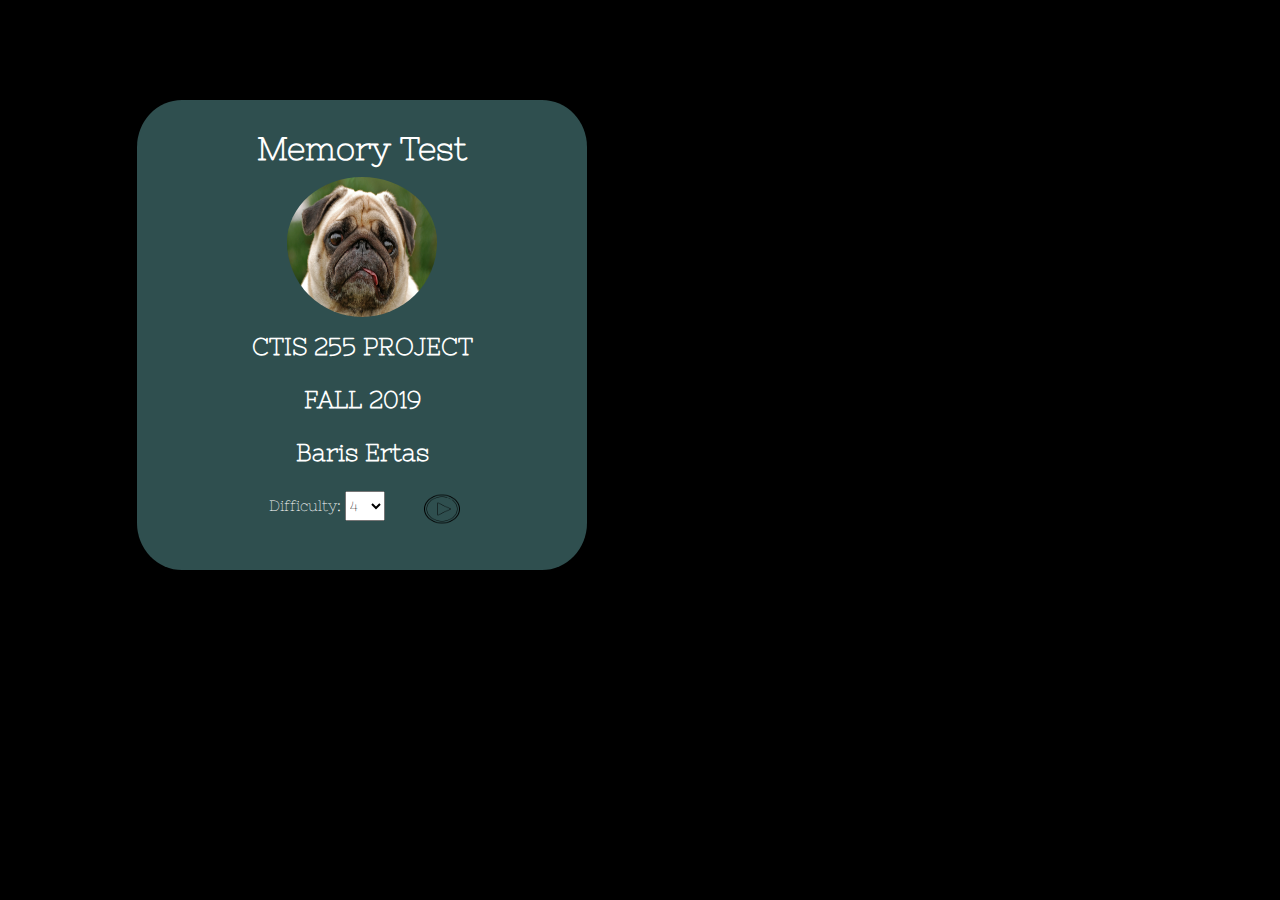
<file: HAckathon/dog game/Visual-Memory-TestGame-master/welcome.html>
<!DOCTYPE html>
<html lang="en">
<head>
    <meta charset="UTF-8">
    <meta name="viewport" content="width=device-width, initial-scale=1.0">
    <meta http-equiv="X-UA-Compatible" content="ie=edge">
    <title>Baris Ertas - Visual Memory Tester Game</title>
    <link href="https://fonts.googleapis.com/css?family=Nixie+One&display=swap" rel="stylesheet">
    <script src="jquery-3.4.1.min.js"></script>
    <link href="mystyle.css" rel="stylesheet" type="text/css"/>
    <script src="game.js" type="text/javascript"></script> 

    <script>
 
    </script>

</head>
<body>
   <div id="container" class="mainBox">
       <div>
           <h1>Memory Test</h1>
           <img src="img/dog.jpg" width="100" height="100" id="pp">
           <h2>CTIS 255 PROJECT</h2>
           <h2>FALL 2019</h2>
           <h2>Baris Ertas</h2>
       </div>
       <div id="optPlay">
           <div id="left">
            <label for="difficulty">Difficulty:</label>
            <select name="options" id="difficulty">
                <option value="4">4</option>
                <option value="6">6</option>
                <option value="8">8</option>
                <option value="10">10</option>
            </select>
           </div>
       
           
                <img src="img/o.png" id="start" width="50" height="50">
         
       </div>
   </div>


   <div id="gameCanvas" class="mainBox"></div>
   <div id="result"></div>
   

</body>
</html>
</file>
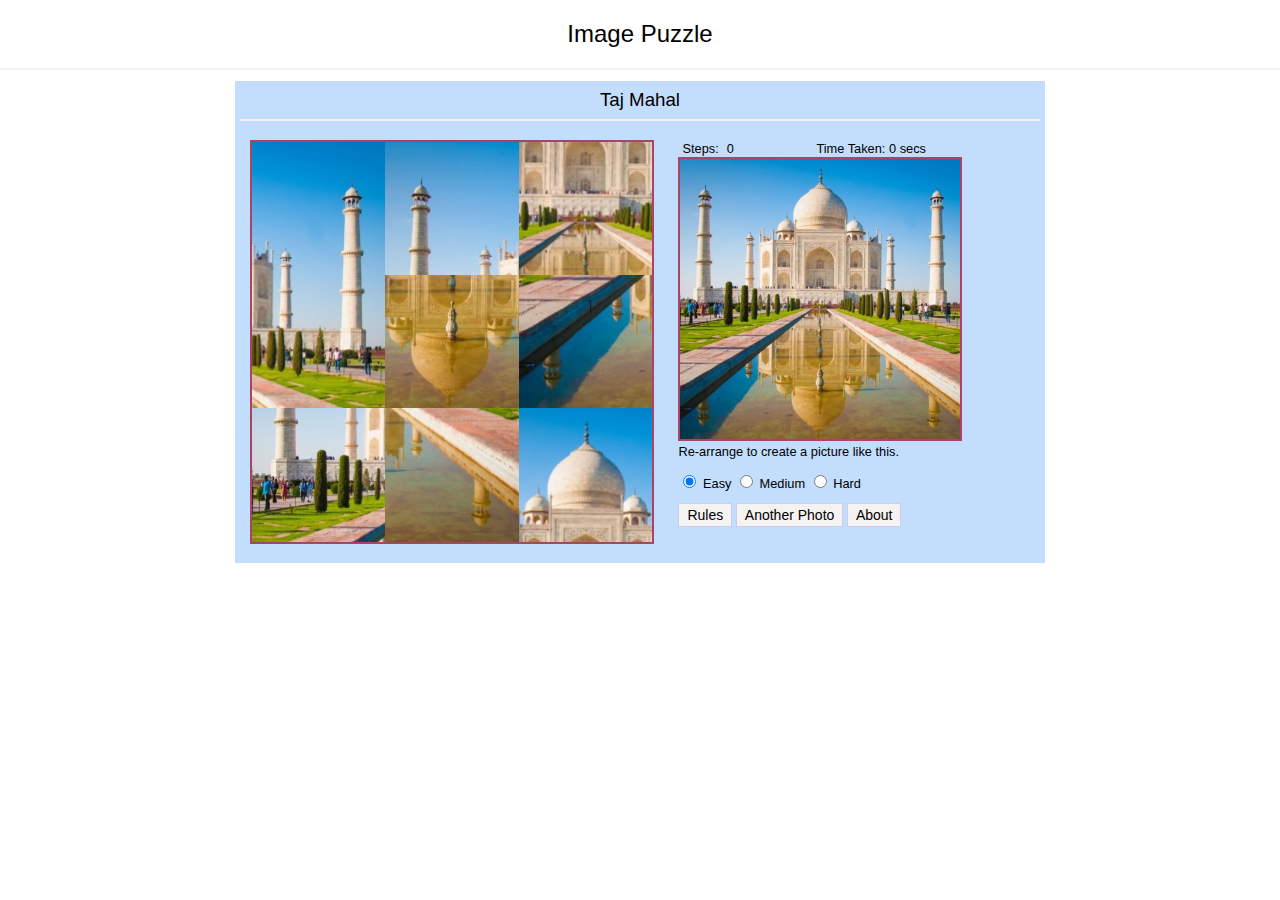
<file: HAckathon/image-puzzle-master/image-puzzle-master/puzzle.html>
﻿<!DOCTYPE html>
<html xmlns="http://www.w3.org/1999/xhtml">
<head>
    <title>Image Puzzle</title>
    <link href="css/style.css" rel="stylesheet" />
    <link href="css/image-puzzle.css" rel="stylesheet" />
    <script src="js/jquery-2.1.1.min.js"></script>
    <script src="js/jquery-ui.js"></script>
    <script src="js/image-puzzle.js"></script>
</head>
<body>
    <div id="collage">
        <h2>Image Puzzle</h2>
        <hr />
        <div id="playPanel" style="padding:5px;display:none;">
            <h3 id="imgTitle"></h3> <hr />
            <div style="display:inline-block; margin:auto; width:95%; vertical-align:top;">
                <ul id="sortable" class="sortable"></ul>
                <div id="actualImageBox">
                    <div id="stepBox">
                        <div>Steps:</div><div class="stepCount">0</div>
                    </div>
                    <div id="timeBox">
                        Time Taken: <span id="timerPanel"></span> secs
                    </div>
                    <img id="actualImage" />
                    <div>Re-arrange to create a picture like this.</div>
                    <p id="levelPanel">
                        <input type="radio" name="level" id="easy" checked="checked" value="3" /> <label for="easy">Easy</label>
                        <input type="radio" name="level" id="medium" value="4" /> <label for="medium">Medium</label>
                        <input type="radio" name="level" id="hard" value="5" /> <label for="hard">Hard</label>
                    </p>
                    <div>
                        <button id="btnRule" type="button" class="btn" onclick="rules();">Rules</button>
                        <button id="newPhoto" type="button" class="btn">Another Photo</button>
                        <button id="btnReplay" type="button" class="btn" onclick="about();">About</button>
                    </div>
                </div>
            </div>
        </div>
        <div id="gameOver" style="display:none;">
            <div style="background-color: #fc9e9e; padding: 5px 10px 20px 10px; text-align: center; ">
                <h2 style="text-align:center">Game Over!!</h2>
                Congratulations!! <br /> You have completed this picture.
                <br />
                Steps: <span class="stepCount">0</span> steps.
                <br />
                Time Taken: <span class="timeCount">0</span> seconds<br />
                <div>
                    <button type="button" onclick="window.location.reload(true);">Play Again</button>
                </div>
            </div>
        </div>

        <script>
            var images = [
                { src: 'images/london-bridge.jpg', title: 'London Bridge' },
                { src: 'images/lotus-temple.jpg', title: 'Lotus Temple' },
                { src: 'images/qutub-minar.jpg', title: 'Qutub Minar' },
                { src: 'images/statue-of-liberty.jpg', title: 'Statue Of Liberty' },
                { src: 'images/taj-mahal.jpg', title: 'Taj Mahal' }
            ];

            $(function () {
                var gridSize = $('#levelPanel :radio:checked').val();
                imagePuzzle.startGame(images, gridSize);
                $('#newPhoto').click(function () {
                    var gridSize = $('#levelPanel :radio:checked').val();  // Take the updated gridSize from UI.
                    imagePuzzle.startGame(images, gridSize);
                });

                $('#levelPanel :radio').change(function (e) {
                    var gridSize = $(this).val();
                    imagePuzzle.startGame(images, gridSize);
                });
            });
            function rules() {
                alert('Re arrange the image parts in a way that it correctly forms the picture. \nThe no. of steps taken will be counted.');
            }
            function about() {
                alert('Developed by Anurag Gandhi. \nHe can be contacted at: soft.gandhi@gmail.com');
            }
        </script>
    </div>
</body>
</html>
</file>
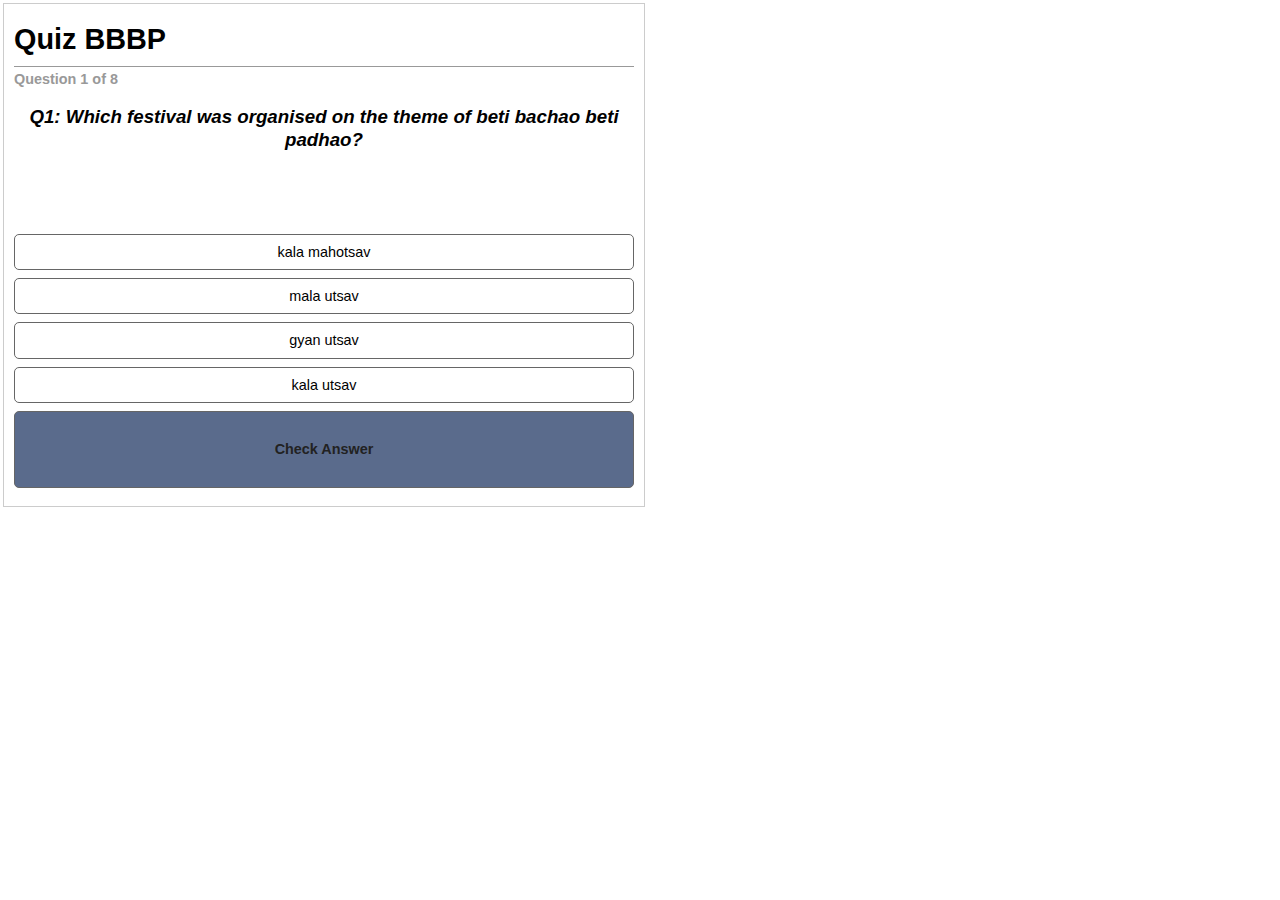
<file: HAckathon/JavaScript-Quiz-master/JavaScript-Quiz-master/quiz.html>
<!DOCTYPE html>
<html>
<head>
    <meta charset="utf-8">
    <title>Quiz</title>
    <!-- jquery for maximum compatibility -->
    <script src="https://ajax.googleapis.com/ajax/libs/jquery/3.5.1/jquery.min.js"></script>
    <script>

    /** Simple JavaScript Quiz
     * version 0.1.0
     * http://journalism.berkeley.edu
     * created by: Jeremy Rue @jrue
     *
     * Copyright (c) 2013 The Regents of the University of California
     * Released under the GPL Version 2 license
     * http://www.opensource.org/licenses/gpl-2.0.php
     * This program is distributed in the hope that it will be useful, but
     * WITHOUT ANY WARRANTY; without even the implied warranty of
     * MERCHANTABILITY or FITNESS FOR A PARTICULAR PURPOSE.
     */
    
    
    var quiztitle = "Quiz BBBP";

    /**
    * Set the information about your questions here. The correct answer string needs to match
    * the correct choice exactly, as it does string matching. (case sensitive)
    *
    */
    var quiz = [
        {
            "question"      :   "Q1: Which festival was organised on the theme of beti bachao beti padhao?",
            
            "choices"       :   [
                                    "kala mahotsav",
                                    "mala utsav",
                                    "gyan utsav",
                                    "kala utsav"
                                ],
            "correct"       :   "kala utsav",
            
        },
        {
            "question"      :   "Q2: There is a festival called kala utsav which year was it held?",
            
            "choices"       :   [
                                    "2008",
                                    "2012",
                                    "2015",
                                    "2013"
                                ],
            "correct"       :   "2015",
            
        },
        {
            "question"      :   "Q3: Which month was the festival held?",
            
            "choices"       :   [
                                    "march",
                                    "july",
                                    "december",
                                    "may"
                                ],
            "correct"       :   "december",
           
        },
        {
            "question"      :   "Q4: Which day was the festival?",
            
            "choices"       :   [
                                    "2",
                                    "4",
                                    "8",
                                    "10"
                                ],
            "correct"       :   "8",
           
        },
        {
            "question"      :   "Q5: Which is a model ministry for beti bachao beti padhao scheme",
            
            "choices"       :   [
                                    "ministry of home affairs",
                                    "ministry of women and child development",
                                    "ministry of health snd family welfare",
                                    "niti aayog"
                                ],
            "correct"       :   "ministry of women and child development",
           
        },
        {
            "question"      :   "Q6: BBBP scheme has no provision for which component?",
            
            "choices"       :   [
                                    "collective cash transfer",
                                    "individual cash transfer",
                                    "both of the above",
                                    
                                ],
            "correct"       :   "individual cash transfer",
           
        },
        {
            "question"      :   "Q7: Which place is it held?",
            
            "choices"       :   [
                                    "bal mughar",
                                    "bal sagar",
                                    "bal bhavan",
                                    
                                ],
            "correct"       :   "bal bhavan",
           
        },
        {
            "question"      :   "Q8: 'beti bachao beti padhao' has been launged in which state?",
            
            "choices"       :   [
                                    "haryana",
                                    "delhi",
                                    "punjab",
                                    "raasthan"
                                ],
            "correct"       :   "haryana",
           
        },
        

    ];


    /******* No need to edit below this line *********/
    var currentquestion = 0, score = 0, submt=true, picked;

    jQuery(document).ready(function($){

        /**
         * HTML Encoding function for alt tags and attributes to prevent messy
         * data appearing inside tag attributes.
         */
        function htmlEncode(value){
          return $(document.createElement('div')).text(value).html();
        }

        /**
         * This will add the individual choices for each question to the ul#choice-block
         *
         * @param {choices} array The choices from each question
         */
        function addChoices(choices){
            if(typeof choices !== "undefined" && $.type(choices) == "array"){
                $('#choice-block').empty();
                for(var i=0;i<choices.length; i++){
                    $(document.createElement('li')).addClass('choice choice-box').attr('data-index', i).text(choices[i]).appendTo('#choice-block');                    
                }
            }
        }
        
        /**
         * Resets all of the fields to prepare for next question
         */
        function nextQuestion(){
            submt = true;
            $('#explanation').empty();
            $('#question').text(quiz[currentquestion]['question']);
            $('#pager').text('Question ' + Number(currentquestion + 1) + ' of ' + quiz.length);
            if(quiz[currentquestion].hasOwnProperty('image') && quiz[currentquestion]['image'] != ""){
                if($('#question-image').length == 0){
                    $(document.createElement('img')).addClass('question-image').attr('id', 'question-image').attr('src', quiz[currentquestion]['image']).attr('alt', htmlEncode(quiz[currentquestion]['question'])).insertAfter('#question');
                } else {
                    $('#question-image').attr('src', quiz[currentquestion]['image']).attr('alt', htmlEncode(quiz[currentquestion]['question']));
                }
            } else {
                $('#question-image').remove();
            }
            addChoices(quiz[currentquestion]['choices']);
            setupButtons();
        }

        /**
         * After a selection is submitted, checks if its the right answer
         *
         * @param {choice} number The li zero-based index of the choice picked
         */
        function processQuestion(choice){
            if(quiz[currentquestion]['choices'][choice] == quiz[currentquestion]['correct']){
                $('.choice').eq(choice).css({'background-color':'#50D943'});
                $('#explanation').html('<strong>Correct!</strong> ' + htmlEncode(quiz[currentquestion]['explanation']));
                score++;
            } else {
                $('.choice').eq(choice).css({'background-color':'#D92623'});
                $('#explanation').html('<strong>Incorrect.</strong> ' + htmlEncode(quiz[currentquestion]['explanation']));
            }
            currentquestion++;
            $('#submitbutton').html('NEXT QUESTION &raquo;').on('click', function(){
                if(currentquestion == quiz.length){
                    endQuiz();
                } else {
                    $(this).text('Check Answer').css({'color':'#222'}).off('click');
                    nextQuestion();
                }
            })
        }

        /**
         * Sets up the event listeners for each button.
         */
        function setupButtons(){
            $('.choice').on('mouseover', function(){
                $(this).css({'background-color':'#e1e1e1'});
            });
            $('.choice').on('mouseout', function(){
                $(this).css({'background-color':'#fff'});
            })
            $('.choice').on('click', function(){
                picked = $(this).attr('data-index');
                $('.choice').removeAttr('style').off('mouseout mouseover');
                $(this).css({'border-color':'#222','font-weight':700,'background-color':'#c1c1c1'});
                if(submt){
                    submt=false;
                    $('#submitbutton').css({'color':'#000'}).on('click', function(){
                        $('.choice').off('click');
                        $(this).off('click');
                        processQuestion(picked);
                    });
                }
            })
        }
        
        /**
         * Quiz ends, display a message.
         */
        function endQuiz(){
            $('#explanation').empty();
            $('#question').empty();
            $('#choice-block').empty();
            $('#submitbutton').remove();
            $('#question').text("You got " + score + " out of " + quiz.length + " correct.");
            $(document.createElement('h2')).css({'text-align':'center', 'font-size':'4em'}).text(Math.round(score/quiz.length * 100) + '%').insertAfter('#question');
        }

        /**
         * Runs the first time and creates all of the elements for the quiz
         */
        function init(){
            //add title
            if(typeof quiztitle !== "undefined" && $.type(quiztitle) === "string"){
                $(document.createElement('h1')).text(quiztitle).appendTo('#frame');
            } else {
                $(document.createElement('h1')).text("Quiz").appendTo('#frame');
            }

            //add pager and questions
            if(typeof quiz !== "undefined" && $.type(quiz) === "array"){
                //add pager
                $(document.createElement('p')).addClass('pager').attr('id','pager').text('Question 1 of ' + quiz.length).appendTo('#frame');
                //add first question
                $(document.createElement('h2')).addClass('question').attr('id', 'question').text(quiz[0]['question']).appendTo('#frame');
                //add image if present
                if(quiz[0].hasOwnProperty('image') && quiz[0]['image'] != ""){
                    $(document.createElement('img')).addClass('question-image').attr('id', 'question-image').attr('src', quiz[0]['image']).attr('alt', htmlEncode(quiz[0]['question'])).appendTo('#frame');
                }
                $(document.createElement('p')).addClass('explanation').attr('id','explanation').html('&nbsp;').appendTo('#frame');
            
                //questions holder
                $(document.createElement('ul')).attr('id', 'choice-block').appendTo('#frame');
            
                //add choices
                addChoices(quiz[0]['choices']);
            
                //add submit button
                $(document.createElement('div')).addClass('choice-box').attr('id', 'submitbutton').text('Check Answer').css({'font-weight':700,'color':'#222','padding':'30px 0'}).appendTo('#frame');
            
                setupButtons();
            }
        }
        
        init();
    });
    </script>
    <style type="text/css" media="all">
        /*css reset */
        html,body,div,span,h1,h2,h3,h4,h5,h6,p,code,small,strike,strong,sub,sup,b,u,i{border:0;font-size:100%;font:inherit;vertical-align:baseline;margin:0;padding:0;} 
        article,aside,details,figcaption,figure,footer,header,hgroup,menu,nav,section{display:block;} 
        body{line-height:1; font:normal 0.9em/1em "Helvetica Neue", Helvetica, Arial, sans-serif;} 
        ol,ul{list-style:none;}
        strong{font-weight:700;}
        #frame{max-width:620px;width:auto;border:1px solid #ccc;background:#fff;padding:10px;margin:3px;}
        h1{font:normal bold 2em/1.8em "Helvetica Neue", Helvetica, Arial, sans-serif;text-align:left;border-bottom:1px solid #999;padding:0;width:auto}
        h2{font:italic bold 1.3em/1.2em "Helvetica Neue", Helvetica, Arial, sans-serif;padding:0;text-align:center;margin:20px 0;}
        p.pager{margin:5px 0 5px; font:bold 1em/1em "Helvetica Neue", Helvetica, Arial, sans-serif;color:#999;}
        img.question-image{display:block;max-width:250px;margin:10px auto;border:1px solid #ccc;width:100%;height:auto;}
        #choice-block{display:block;list-style:none;margin:0;padding:0;}
        #submitbutton{background:#5a6b8c;}
        #submitbutton:hover{background:#7b8da6;}
        #explanation{margin:0 auto;padding:20px;width:75%;}
        .choice-box{display:block;text-align:center;margin:8px auto;padding:10px 0;border:1px solid #666;cursor:pointer;-webkit-border-radius: 5px;-moz-border-radius: 5px;border-radius: 5px;}
    </style>
</head>
<body>
    <div id="frame" role="content"></div>
</body>
</html>
</file>
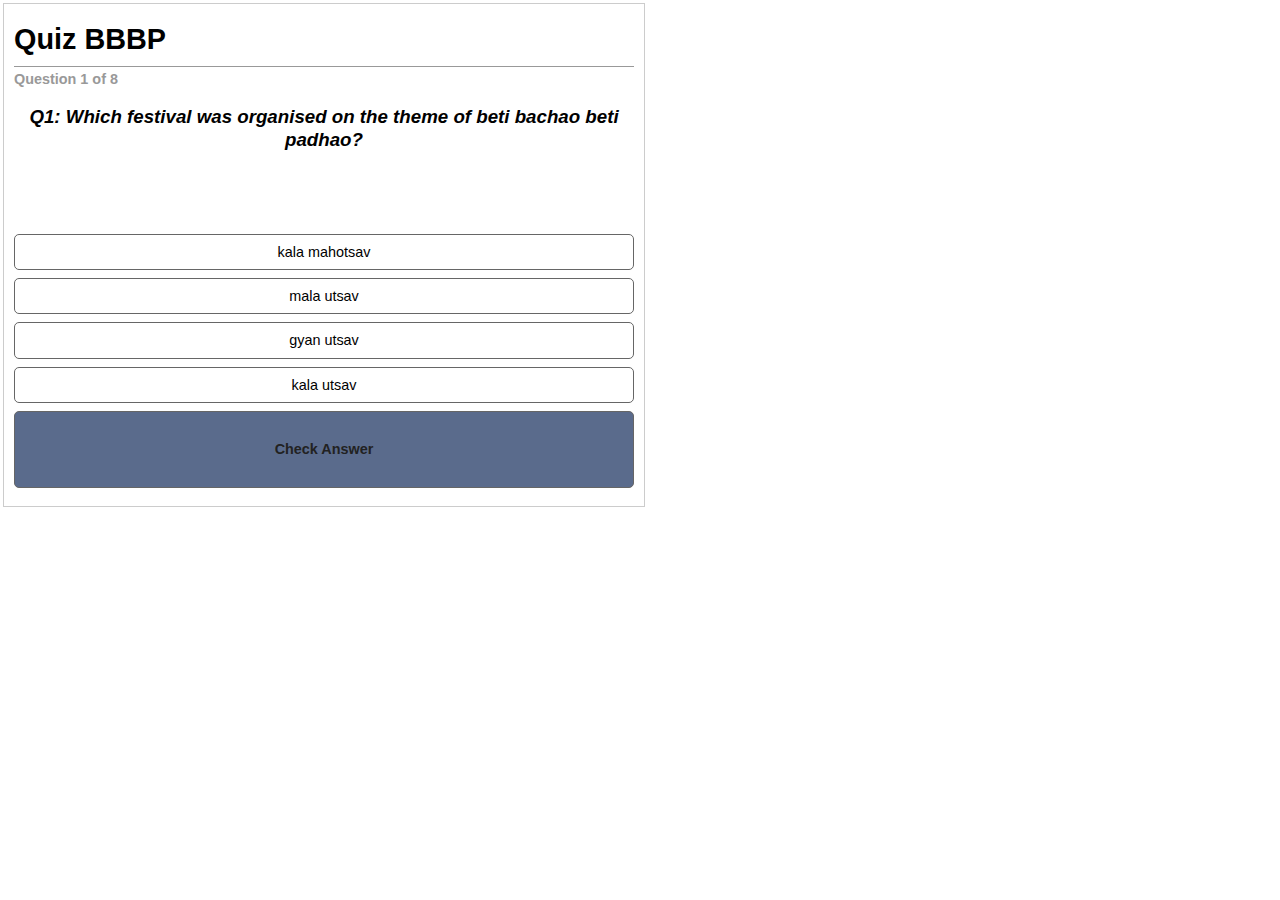
<file: HAckathon/JavaScript-Quiz-master/JavaScript-Quiz-master/quiz.min.html>
<!DOCTYPE html>
<html>
<head>
    <meta charset="utf-8">
    <title>Quiz</title>
    <!-- jquery for maximum compatibility -->
    <script src="http://ajax.googleapis.com/ajax/libs/jquery/1.9.1/jquery.min.js"></script>
    <script>
    /** Simple JavaScript Quiz
     * version 0.1.0
     * http://journalism.berkeley.edu
     * created by: Jeremy Rue @jrue
     *
     * Copyright (c) 2013 The Regents of the University of California
     * Released under the GPL Version 2 license
     * http://www.opensource.org/licenses/gpl-2.0.php
     * This program is distributed in the hope that it will be useful, but
     * WITHOUT ANY WARRANTY; without even the implied warranty of
     * MERCHANTABILITY or FITNESS FOR A PARTICULAR PURPOSE.
     */

    var quiztitle = "Quiz BBBP";

    /**
    * Set the information about your questions here. The correct answer string needs to match
    * the correct choice exactly, as it does string matching. (case sensitive)
    *
    */
    var quiz = [
        {
            "question"      :   "Q1: Which festival was organised on the theme of beti bachao beti padhao?",
            
            "choices"       :   [
                                    "kala mahotsav",
                                    "mala utsav",
                                    "gyan utsav",
                                    "kala utsav"
                                ],
            "correct"       :   "kala utsav",
            
        },
        {
            "question"      :   "Q2: There is a festival called kala utsav which year was it held?",
            
            "choices"       :   [
                                    "2008",
                                    "2012",
                                    "2015",
                                    "2013"
                                ],
            "correct"       :   "2015",
            
        },
        {
            "question"      :   "Q3: Which month was the festival held?",
            
            "choices"       :   [
                                    "march",
                                    "july",
                                    "december",
                                    "may"
                                ],
            "correct"       :   "december",
            
        },
        {
            "question"      :   "Q4: Which day was the festival?",
            
            "choices"       :   [
                                    "2",
                                    "4",
                                    "8",
                                    "10"
                                ],
            "correct"       :   "8",
           
        },
        {
            "question"      :   "Q5: Which is a model ministry for beti bachao beti padhao scheme",
            
            "choices"       :   [
                                    "ministry of home affairs",
                                    "ministry of women and child development",
                                    "ministry of health snd family welfare",
                                    "niti aayog"
                                ],
            "correct"       :   "ministry of women and child development",
           
        },
        {
            "question"      :   "Q6: BBBP scheme has no provision for which component?",
            
            "choices"       :   [
                                    "collective cash transfer",
                                    "individual cash transfer",
                                    "both of the above",
                                    
                                ],
            "correct"       :   "individual cash transfer",
           
        },
        {
            "question"      :   "Q7: Which place is it held?",
            
            "choices"       :   [
                                    "bal mughar",
                                    "bal sagar",
                                    "bal bhavan",
                                    
                                ],
            "correct"       :   "bal bhavan",
           
        },
        {
            "question"      :   "Q8: 'beti bachao beti padhao' has been launged in which state?",
            
            "choices"       :   [
                                    "haryana",
                                    "delhi",
                                    "punjab",
                                    "raasthan"
                                ],
            "correct"       :   "haryana",
           
        },

    ];


    /******* No need to edit below this line *********/
var currentquestion=0,score=0,submt=true,picked;jQuery(document).ready(function(e){function h(i){return e(document.createElement("div")).text(i).html()}function b(k){if(typeof k!=="undefined"&&e.type(k)=="array"){e("#choice-block").empty();for(var j=0;j<k.length;j++){e(document.createElement("li")).addClass("choice choice-box").attr("data-index",j).text(k[j]).appendTo("#choice-block")}}}function d(){submt=true;e("#explanation").empty();e("#question").text(quiz[currentquestion]["question"]);e("#pager").text("Question "+Number(currentquestion+1)+" of "+quiz.length);if(quiz[currentquestion].hasOwnProperty("image")&&quiz[currentquestion]["image"]!=""){if(e("#question-image").length==0){e(document.createElement("img")).addClass("question-image").attr("id","question-image").attr("src",quiz[currentquestion]["image"]).attr("alt",h(quiz[currentquestion]["question"])).insertAfter("#question")}else{e("#question-image").attr("src",quiz[currentquestion]["image"]).attr("alt",h(quiz[currentquestion]["question"]))}}else{e("#question-image").remove()}b(quiz[currentquestion]["choices"]);c()}function f(i){if(quiz[currentquestion]["choices"][i]==quiz[currentquestion]["correct"]){e(".choice").eq(i).css({"background-color":"#50D943"});e("#explanation").html("<strong>Correct!</strong> "+h(quiz[currentquestion]["explanation"]));score++}else{e(".choice").eq(i).css({"background-color":"#D92623"});e("#explanation").html("<strong>Incorrect.</strong> "+h(quiz[currentquestion]["explanation"]))}currentquestion++;e("#submitbutton").html("NEXT QUESTION &raquo;").on("click",function(){if(currentquestion==quiz.length){a()}else{e(this).text("Check Answer").css({color:"#222"}).off("click");d()}})}function c(){e(".choice").on("mouseover",function(){e(this).css({"background-color":"#e1e1e1"})});e(".choice").on("mouseout",function(){e(this).css({"background-color":"#fff"})});e(".choice").on("click",function(){picked=e(this).attr("data-index");e(".choice").removeAttr("style").off("mouseout mouseover");e(this).css({"border-color":"#222","font-weight":700,"background-color":"#c1c1c1"});if(submt){submt=false;e("#submitbutton").css({color:"#000"}).on("click",function(){e(".choice").off("click");e(this).off("click");f(picked)})}})}function a(){e("#explanation").empty();e("#question").empty();e("#choice-block").empty();e("#submitbutton").remove();e("#question").text("You got "+score+" out of "+quiz.length+" correct.");e(document.createElement("h2")).css({"text-align":"center","font-size":"4em"}).text(Math.round(score/quiz.length*100)+"%").insertAfter("#question")}function g(){if(typeof quiztitle!=="undefined"&&e.type(quiztitle)==="string"){e(document.createElement("h1")).text(quiztitle).appendTo("#frame")}else{e(document.createElement("h1")).text("Quiz").appendTo("#frame")}if(typeof quiz!=="undefined"&&e.type(quiz)==="array"){e(document.createElement("p")).addClass("pager").attr("id","pager").text("Question 1 of "+quiz.length).appendTo("#frame");e(document.createElement("h2")).addClass("question").attr("id","question").text(quiz[0]["question"]).appendTo("#frame");if(quiz[0].hasOwnProperty("image")&&quiz[0]["image"]!=""){e(document.createElement("img")).addClass("question-image").attr("id","question-image").attr("src",quiz[0]["image"]).attr("alt",h(quiz[0]["question"])).appendTo("#frame")}e(document.createElement("p")).addClass("explanation").attr("id","explanation").html("&nbsp;").appendTo("#frame");e(document.createElement("ul")).attr("id","choice-block").appendTo("#frame");b(quiz[0]["choices"]);e(document.createElement("div")).addClass("choice-box").attr("id","submitbutton").text("Check Answer").css({"font-weight":700,color:"#222",padding:"30px 0"}).appendTo("#frame");c()}}g()});
    </script>
    <style type="text/css" media="all">
        /*css reset */
        html,body,div,span,h1,h2,h3,h4,h5,h6,p,code,small,strike,strong,sub,sup,b,u,i{border:0;font-size:100%;font:inherit;vertical-align:baseline;margin:0;padding:0;} 
        article,aside,details,figcaption,figure,footer,header,hgroup,menu,nav,section{display:block;} 
        body{line-height:1; font:normal 0.9em/1em "Helvetica Neue", Helvetica, Arial, sans-serif;} 
        ol,ul{list-style:none;}
        strong{font-weight:700;}
        #frame{max-width:620px;width:auto;border:1px solid #ccc;background:#fff;padding:10px;margin:3px;}
        h1{font:normal bold 2em/1.8em "Helvetica Neue", Helvetica, Arial, sans-serif;text-align:left;border-bottom:1px solid #999;padding:0;width:auto}
        h2{font:italic bold 1.3em/1.2em "Helvetica Neue", Helvetica, Arial, sans-serif;padding:0;text-align:center;margin:20px 0;}
        p.pager{margin:5px 0 5px; font:bold 1em/1em "Helvetica Neue", Helvetica, Arial, sans-serif;color:#999;}
        img.question-image{display:block;max-width:250px;margin:10px auto;border:1px solid #ccc;width:100%;height:auto;}
        #choice-block{display:block;list-style:none;margin:0;padding:0;}
        #submitbutton{background:#5a6b8c;}
        #submitbutton:hover{background:#7b8da6;}
        #explanation{margin:0 auto;padding:20px;width:75%;}
        .choice-box{display:block;text-align:center;margin:8px auto;padding:10px 0;border:1px solid #666;cursor:pointer;-webkit-border-radius: 5px;-moz-border-radius: 5px;border-radius: 5px;}
    </style>
</head>
<body>
    <div id="frame" role="content"></div>
</body>
</html>
</file>
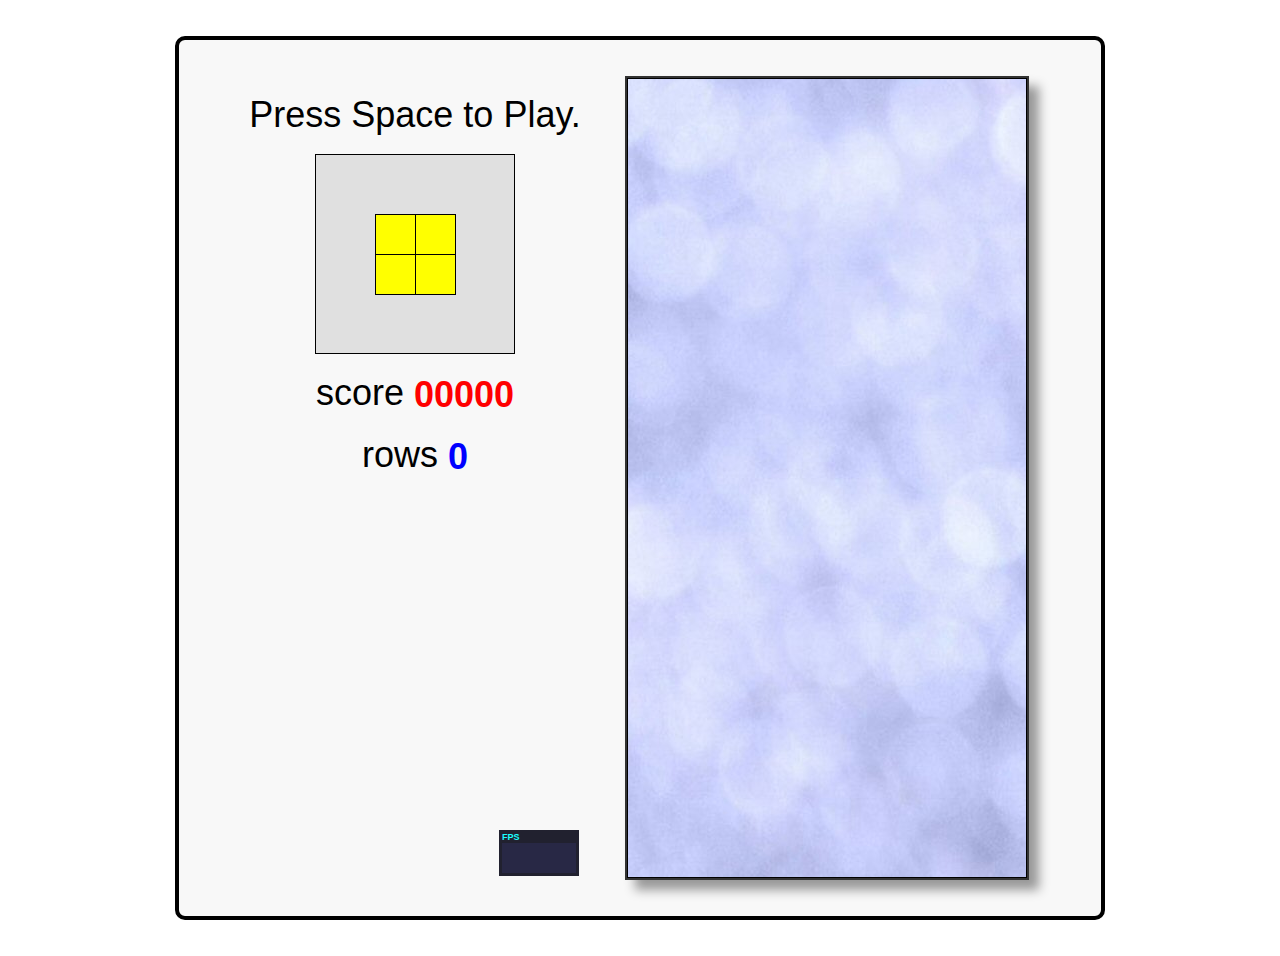
<file: HAckathon/javascript-tetris-master/javascript-tetris-master/tetris.html>
<!DOCTYPE html>
<html>
<head>
  <title>Javascript Tetris</title>
  <style>
    body      { font-family: Helvetica, sans-serif; }
    #tetris   { margin: 1em auto; padding: 1em; border: 4px solid black; border-radius: 10px; background-color: #F8F8F8; }
    #stats    { display: inline-block; vertical-align: top; }
    #canvas   { display: inline-block; vertical-align: top; background: url(texture.jpg); box-shadow: 10px 10px 10px #999; border: 2px solid #333; }
    #menu     { display: inline-block; vertical-align: top; position: relative; }
    #menu p   { margin: 0.5em 0; text-align: center; }
    #menu p a { text-decoration: none; color: black; }
    #upcoming { display: block; margin: 0 auto; background-color: #E0E0E0; }
    #score    { color: red; font-weight: bold; vertical-align: middle; }
    #rows     { color: blue; font-weight: bold; vertical-align: middle; }
    #stats    { position: absolute; bottom: 0em; right: 1em; }
    @media screen and (min-width:   0px) and (min-height:   0px)  { #tetris { font-size: 0.75em; width: 250px; } #menu { width: 100px; height: 200px; } #upcoming { width:  50px; height:  50px; } #canvas { width: 100px; height: 200px; } } /* 10px chunks */
    @media screen and (min-width: 400px) and (min-height: 400px)  { #tetris { font-size: 1.00em; width: 350px; } #menu { width: 150px; height: 300px; } #upcoming { width:  75px; height:  75px; } #canvas { width: 150px; height: 300px; } } /* 15px chunks */
    @media screen and (min-width: 500px) and (min-height: 500px)  { #tetris { font-size: 1.25em; width: 450px; } #menu { width: 200px; height: 400px; } #upcoming { width: 100px; height: 100px; } #canvas { width: 200px; height: 400px; } } /* 20px chunks */
    @media screen and (min-width: 600px) and (min-height: 600px)  { #tetris { font-size: 1.50em; width: 550px; } #menu { width: 250px; height: 500px; } #upcoming { width: 125px; height: 125px; } #canvas { width: 250px; height: 500px; } } /* 25px chunks */
    @media screen and (min-width: 700px) and (min-height: 700px)  { #tetris { font-size: 1.75em; width: 650px; } #menu { width: 300px; height: 600px; } #upcoming { width: 150px; height: 150px; } #canvas { width: 300px; height: 600px; } } /* 30px chunks */
    @media screen and (min-width: 800px) and (min-height: 800px)  { #tetris { font-size: 2.00em; width: 750px; } #menu { width: 350px; height: 700px; } #upcoming { width: 175px; height: 175px; } #canvas { width: 350px; height: 700px; } } /* 35px chunks */
    @media screen and (min-width: 900px) and (min-height: 900px)  { #tetris { font-size: 2.25em; width: 850px; } #menu { width: 400px; height: 800px; } #upcoming { width: 200px; height: 200px; } #canvas { width: 400px; height: 800px; } } /* 40px chunks */
  </style>
</head>

<body>

  <div id="tetris">
    <div id="menu">
      <p id="start"><a href="javascript:play();">Press Space to Play.</a></p>
      <p><canvas id="upcoming"></canvas></p>
      <p>score <span id="score">00000</span></p>
      <p>rows <span id="rows">0</span></p>
    </div>
    <canvas id="canvas">
      Sorry, this example cannot be run because your browser does not support the &lt;canvas&gt; element
    </canvas>
  </div>

  <script src="stats.js"></script>
  <script>

    //-------------------------------------------------------------------------
    // base helper methods
    //-------------------------------------------------------------------------

    function get(id)        { return document.getElementById(id);  }
    function hide(id)       { get(id).style.visibility = 'hidden'; }
    function show(id)       { get(id).style.visibility = null;     }
    function html(id, html) { get(id).innerHTML = html;            }

    function timestamp()           { return new Date().getTime();                             }
    function random(min, max)      { return (min + (Math.random() * (max - min)));            }
    function randomChoice(choices) { return choices[Math.round(random(0, choices.length-1))]; }

    if (!window.requestAnimationFrame) { // http://paulirish.com/2011/requestanimationframe-for-smart-animating/
      window.requestAnimationFrame = window.webkitRequestAnimationFrame ||
                                     window.mozRequestAnimationFrame    ||
                                     window.oRequestAnimationFrame      ||
                                     window.msRequestAnimationFrame     ||
                                     function(callback, element) {
                                       window.setTimeout(callback, 1000 / 60);
                                     }
    }

    //-------------------------------------------------------------------------
    // game constants
    //-------------------------------------------------------------------------

    var KEY     = { ESC: 27, SPACE: 32, LEFT: 37, UP: 38, RIGHT: 39, DOWN: 40 },
        DIR     = { UP: 0, RIGHT: 1, DOWN: 2, LEFT: 3, MIN: 0, MAX: 3 },
        stats   = new Stats(),
        canvas  = get('canvas'),
        ctx     = canvas.getContext('2d'),
        ucanvas = get('upcoming'),
        uctx    = ucanvas.getContext('2d'),
        speed   = { start: 0.6, decrement: 0.005, min: 0.1 }, // how long before piece drops by 1 row (seconds)
        nx      = 10, // width of tetris court (in blocks)
        ny      = 20, // height of tetris court (in blocks)
        nu      = 5;  // width/height of upcoming preview (in blocks)

    //-------------------------------------------------------------------------
    // game variables (initialized during reset)
    //-------------------------------------------------------------------------

    var dx, dy,        // pixel size of a single tetris block
        blocks,        // 2 dimensional array (nx*ny) representing tetris court - either empty block or occupied by a 'piece'
        actions,       // queue of user actions (inputs)
        playing,       // true|false - game is in progress
        dt,            // time since starting this game
        current,       // the current piece
        next,          // the next piece
        score,         // the current score
        vscore,        // the currently displayed score (it catches up to score in small chunks - like a spinning slot machine)
        rows,          // number of completed rows in the current game
        step;          // how long before current piece drops by 1 row

    //-------------------------------------------------------------------------
    // tetris pieces
    //
    // blocks: each element represents a rotation of the piece (0, 90, 180, 270)
    //         each element is a 16 bit integer where the 16 bits represent
    //         a 4x4 set of blocks, e.g. j.blocks[0] = 0x44C0
    //
    //             0100 = 0x4 << 3 = 0x4000
    //             0100 = 0x4 << 2 = 0x0400
    //             1100 = 0xC << 1 = 0x00C0
    //             0000 = 0x0 << 0 = 0x0000
    //                               ------
    //                               0x44C0
    //
    //-------------------------------------------------------------------------

    var i = { size: 4, blocks: [0x0F00, 0x2222, 0x00F0, 0x4444], color: 'cyan'   };
    var j = { size: 3, blocks: [0x44C0, 0x8E00, 0x6440, 0x0E20], color: 'blue'   };
    var l = { size: 3, blocks: [0x4460, 0x0E80, 0xC440, 0x2E00], color: 'orange' };
    var o = { size: 2, blocks: [0xCC00, 0xCC00, 0xCC00, 0xCC00], color: 'yellow' };
    var s = { size: 3, blocks: [0x06C0, 0x8C40, 0x6C00, 0x4620], color: 'green'  };
    var t = { size: 3, blocks: [0x0E40, 0x4C40, 0x4E00, 0x4640], color: 'purple' };
    var z = { size: 3, blocks: [0x0C60, 0x4C80, 0xC600, 0x2640], color: 'red'    };

    //------------------------------------------------
    // do the bit manipulation and iterate through each
    // occupied block (x,y) for a given piece
    //------------------------------------------------
    function eachblock(type, x, y, dir, fn) {
      var bit, result, row = 0, col = 0, blocks = type.blocks[dir];
      for(bit = 0x8000 ; bit > 0 ; bit = bit >> 1) {
        if (blocks & bit) {
          fn(x + col, y + row);
        }
        if (++col === 4) {
          col = 0;
          ++row;
        }
      }
    }

    //-----------------------------------------------------
    // check if a piece can fit into a position in the grid
    //-----------------------------------------------------
    function occupied(type, x, y, dir) {
      var result = false
      eachblock(type, x, y, dir, function(x, y) {
        if ((x < 0) || (x >= nx) || (y < 0) || (y >= ny) || getBlock(x,y))
          result = true;
      });
      return result;
    }

    function unoccupied(type, x, y, dir) {
      return !occupied(type, x, y, dir);
    }

    //-----------------------------------------
    // start with 4 instances of each piece and
    // pick randomly until the 'bag is empty'
    //-----------------------------------------
    var pieces = [];
    function randomPiece() {
      if (pieces.length == 0)
        pieces = [i,i,i,i,j,j,j,j,l,l,l,l,o,o,o,o,s,s,s,s,t,t,t,t,z,z,z,z];
      var type = pieces.splice(random(0, pieces.length-1), 1)[0];
      return { type: type, dir: DIR.UP, x: Math.round(random(0, nx - type.size)), y: 0 };
    }


    //-------------------------------------------------------------------------
    // GAME LOOP
    //-------------------------------------------------------------------------

    function run() {

      showStats(); // initialize FPS counter
      addEvents(); // attach keydown and resize events

      var last = now = timestamp();
      function frame() {
        now = timestamp();
        update(Math.min(1, (now - last) / 1000.0)); // using requestAnimationFrame have to be able to handle large delta's caused when it 'hibernates' in a background or non-visible tab
        draw();
        stats.update();
        last = now;
        requestAnimationFrame(frame, canvas);
      }

      resize(); // setup all our sizing information
      reset();  // reset the per-game variables
      frame();  // start the first frame

    }

    function showStats() {
      stats.domElement.id = 'stats';
      get('menu').appendChild(stats.domElement);
    }

    function addEvents() {
      document.addEventListener('keydown', keydown, false);
      window.addEventListener('resize', resize, false);
    }

    function resize(event) {
      canvas.width   = canvas.clientWidth;  // set canvas logical size equal to its physical size
      canvas.height  = canvas.clientHeight; // (ditto)
      ucanvas.width  = ucanvas.clientWidth;
      ucanvas.height = ucanvas.clientHeight;
      dx = canvas.width  / nx; // pixel size of a single tetris block
      dy = canvas.height / ny; // (ditto)
      invalidate();
      invalidateNext();
    }

    function keydown(ev) {
      var handled = false;
      if (playing) {
        switch(ev.keyCode) {
          case KEY.LEFT:   actions.push(DIR.LEFT);  handled = true; break;
          case KEY.RIGHT:  actions.push(DIR.RIGHT); handled = true; break;
          case KEY.UP:     actions.push(DIR.UP);    handled = true; break;
          case KEY.DOWN:   actions.push(DIR.DOWN);  handled = true; break;
          case KEY.ESC:    lose();                  handled = true; break;
        }
      }
      else if (ev.keyCode == KEY.SPACE) {
        play();
        handled = true;
      }
      if (handled)
        ev.preventDefault(); // prevent arrow keys from scrolling the page (supported in IE9+ and all other browsers)
    }

    //-------------------------------------------------------------------------
    // GAME LOGIC
    //-------------------------------------------------------------------------

    function play() { hide('start'); reset();          playing = true;  }
    function lose() { show('start'); setVisualScore(); playing = false; }

    function setVisualScore(n)      { vscore = n || score; invalidateScore(); }
    function setScore(n)            { score = n; setVisualScore(n);  }
    function addScore(n)            { score = score + n;   }
    function clearScore()           { setScore(0); }
    function clearRows()            { setRows(0); }
    function setRows(n)             { rows = n; step = Math.max(speed.min, speed.start - (speed.decrement*rows)); invalidateRows(); }
    function addRows(n)             { setRows(rows + n); }
    function getBlock(x,y)          { return (blocks && blocks[x] ? blocks[x][y] : null); }
    function setBlock(x,y,type)     { blocks[x] = blocks[x] || []; blocks[x][y] = type; invalidate(); }
    function clearBlocks()          { blocks = []; invalidate(); }
    function clearActions()         { actions = []; }
    function setCurrentPiece(piece) { current = piece || randomPiece(); invalidate();     }
    function setNextPiece(piece)    { next    = piece || randomPiece(); invalidateNext(); }

    function reset() {
      dt = 0;
      clearActions();
      clearBlocks();
      clearRows();
      clearScore();
      setCurrentPiece(next);
      setNextPiece();
    }

    function update(idt) {
      if (playing) {
        if (vscore < score)
          setVisualScore(vscore + 1);
        handle(actions.shift());
        dt = dt + idt;
        if (dt > step) {
          dt = dt - step;
          drop();
        }
      }
    }

    function handle(action) {
      switch(action) {
        case DIR.LEFT:  move(DIR.LEFT);  break;
        case DIR.RIGHT: move(DIR.RIGHT); break;
        case DIR.UP:    rotate();        break;
        case DIR.DOWN:  drop();          break;
      }
    }

    function move(dir) {
      var x = current.x, y = current.y;
      switch(dir) {
        case DIR.RIGHT: x = x + 1; break;
        case DIR.LEFT:  x = x - 1; break;
        case DIR.DOWN:  y = y + 1; break;
      }
      if (unoccupied(current.type, x, y, current.dir)) {
        current.x = x;
        current.y = y;
        invalidate();
        return true;
      }
      else {
        return false;
      }
    }

    function rotate() {
      var newdir = (current.dir == DIR.MAX ? DIR.MIN : current.dir + 1);
      if (unoccupied(current.type, current.x, current.y, newdir)) {
        current.dir = newdir;
        invalidate();
      }
    }

    function drop() {
      if (!move(DIR.DOWN)) {
        addScore(10);
        dropPiece();
        removeLines();
        setCurrentPiece(next);
        setNextPiece(randomPiece());
        clearActions();
        if (occupied(current.type, current.x, current.y, current.dir)) {
          lose();
        }
      }
    }

    function dropPiece() {
      eachblock(current.type, current.x, current.y, current.dir, function(x, y) {
        setBlock(x, y, current.type);
      });
    }

    function removeLines() {
      var x, y, complete, n = 0;
      for(y = ny ; y > 0 ; --y) {
        complete = true;
        for(x = 0 ; x < nx ; ++x) {
          if (!getBlock(x, y))
            complete = false;
        }
        if (complete) {
          removeLine(y);
          y = y + 1; // recheck same line
          n++;
        }
      }
      if (n > 0) {
        addRows(n);
        addScore(100*Math.pow(2,n-1)); // 1: 100, 2: 200, 3: 400, 4: 800
      }
    }

    function removeLine(n) {
      var x, y;
      for(y = n ; y >= 0 ; --y) {
        for(x = 0 ; x < nx ; ++x)
          setBlock(x, y, (y == 0) ? null : getBlock(x, y-1));
      }
    }

    //-------------------------------------------------------------------------
    // RENDERING
    //-------------------------------------------------------------------------

    var invalid = {};

    function invalidate()         { invalid.court  = true; }
    function invalidateNext()     { invalid.next   = true; }
    function invalidateScore()    { invalid.score  = true; }
    function invalidateRows()     { invalid.rows   = true; }

    function draw() {
      ctx.save();
      ctx.lineWidth = 1;
      ctx.translate(0.5, 0.5); // for crisp 1px black lines
      drawCourt();
      drawNext();
      drawScore();
      drawRows();
      ctx.restore();
    }

    function drawCourt() {
      if (invalid.court) {
        ctx.clearRect(0, 0, canvas.width, canvas.height);
        if (playing)
          drawPiece(ctx, current.type, current.x, current.y, current.dir);
        var x, y, block;
        for(y = 0 ; y < ny ; y++) {
          for (x = 0 ; x < nx ; x++) {
            if (block = getBlock(x,y))
              drawBlock(ctx, x, y, block.color);
          }
        }
        ctx.strokeRect(0, 0, nx*dx - 1, ny*dy - 1); // court boundary
        invalid.court = false;
      }
    }

    function drawNext() {
      if (invalid.next) {
        var padding = (nu - next.type.size) / 2; // half-arsed attempt at centering next piece display
        uctx.save();
        uctx.translate(0.5, 0.5);
        uctx.clearRect(0, 0, nu*dx, nu*dy);
        drawPiece(uctx, next.type, padding, padding, next.dir);
        uctx.strokeStyle = 'black';
        uctx.strokeRect(0, 0, nu*dx - 1, nu*dy - 1);
        uctx.restore();
        invalid.next = false;
      }
    }

    function drawScore() {
      if (invalid.score) {
        html('score', ("00000" + Math.floor(vscore)).slice(-5));
        invalid.score = false;
      }
    }

    function drawRows() {
      if (invalid.rows) {
        html('rows', rows);
        invalid.rows = false;
      }
    }

    function drawPiece(ctx, type, x, y, dir) {
      eachblock(type, x, y, dir, function(x, y) {
        drawBlock(ctx, x, y, type.color);
      });
    }

    function drawBlock(ctx, x, y, color) {
      ctx.fillStyle = color;
      ctx.fillRect(x*dx, y*dy, dx, dy);
      ctx.strokeRect(x*dx, y*dy, dx, dy)
    }

    //-------------------------------------------------------------------------
    // FINALLY, lets run the game
    //-------------------------------------------------------------------------

    run();

  </script>

</body>
</html>
</file>
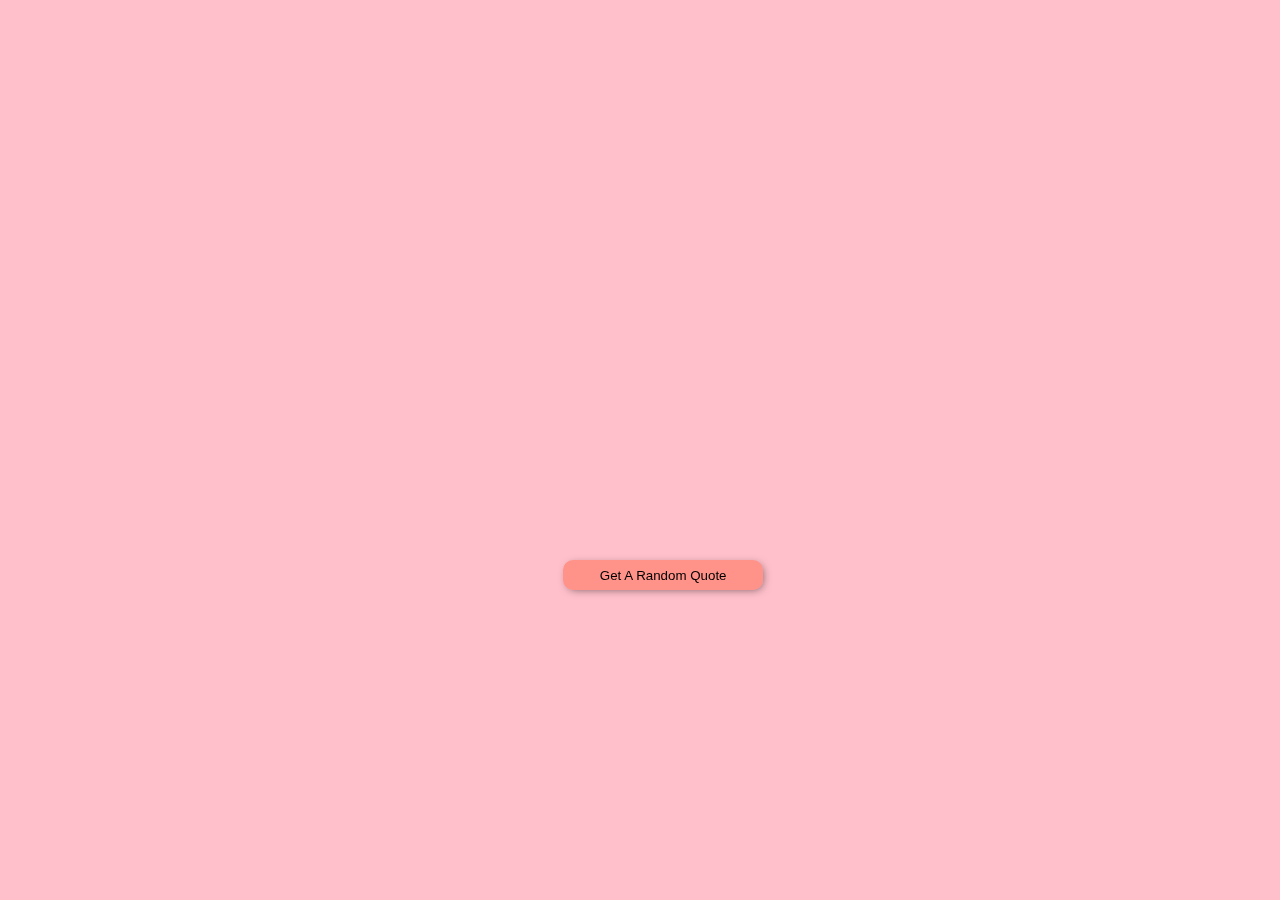
<file: HAckathon/motivational_Quotes_Generator-main/motivational_Quotes_Generator-main/Quotes.html>
<!DOCTYPE html>
<html lang="en">
<head>
    <meta charset="UTF-8">
    <meta http-equiv="X-UA-Compatible" content="IE=edge">
    <meta name="viewport" content="width=device-width, initial-scale=1.0">
    <title>Random Quotes Generator</title>
</head>
<body>
    <style>
        *{
            padding: 0;
            margin: 0;
            box-sizing: border-box;
        }
        .quotes_container{
            width: 100%;
            height: 100vh;
            display: flex;
            justify-content: center;
            align-items: center;
            text-align: center;
            background: rgba(255,192,203,255);
            background-size: cover;
            background-position: center;
        }
        button{
            width: 200px;
            height: 30px;
            border: none;
            margin-top: 20px;
            border-radius: 10px;
            background:rgba(255, 99, 71, 0.5);
            box-shadow: 2px 2px 10px -3px rgba(0,0,0,.6);
            outline: none;
            position: fixed;
            top: 60%;
            left: 44%;
        }
        .show_quotes{
            width: 400Px;
            height: 200px;
            position: relative;
            display: flex;
            flex-direction: column;
            justify-content: center;
            align-items: center;
            text-align: center;
        }

            </style>
        
            <div class="quotes_container">
                <div class="show_quotes">
                    <p id="quotes" style="font-size: 25px;"></p>
                    <h1 id="author"></h1>
                </div>
            </div>
            <button>Get A Random Quote</button>
        
    <script src="qutes_generate_code.js"></script>
</body>
</html>
</file>
<file: HAckathon/dog game/Visual-Memory-TestGame-master/mystyle.css>
* {
    margin: 0;
    padding: 0;
    font-family: 'Nixie One', cursive;
    box-sizing: border-box;
}

body {
    background-color:black;
    color: white;
}

.mainBox {
    margin: 50px auto;
    width: 450px;
    height: 470px;
    border-radius: 10%;
}

#container {
    position: absolute;
    background-color: darkslategray;
    text-align: center;
    padding: 30px;
}

#container h2 {
    padding: 13px;
}

#pp { 
    border-radius: 50%; width: 150px; height: 150px;
}

#gameCanvas {
    display: none; 
    background: url("img/bg3.jpg");
    border: 2px solid black;
    width: 610px;
}

.box {
    float: left;
    background-color: rgb(37, 27, 126);
    width:  100px;
    height: 100px;
    border-radius: 27%;
    border: 1px dashed darkblue;
    text-align: center;
    margin: 8px;

}

span {
    font-size: 50px;
    font-weight: bold;
    vertical-align: middle;
    line-height: 100px;  
}

img {
    width: 50px;
    height: 50px;
    line-height: 100px;
    padding-top: 10px;
}

p:first-of-type {
    font-size: 40px;
}

p:nth-of-type(2) {
    font-size: 30px;
    color: yellow;
}

#result {
    margin: 50px auto;
    text-align: center
}

#optPlay {
    display: flex;
    justify-content: center;
}

#start {
    margin-left: 20px;
    size: 40px;
}

#left {
    padding: 12px;
}

label {
    font-size: 15px;
}

select {
    height: 30px;
    width: 30px;
}

#difficulty {
    width: 40px;
}
</file>
<file: HAckathon/image-puzzle-master/image-puzzle-master/css/style.css>
﻿body {
    font-family: 'Segoe UI', Calibri, Arial;
    margin:0;
}
h2{
    font-weight:normal;
    text-align:center;
}
h3{
    font-weight:normal;
    margin:3px 0px;
    text-align:center;
}
</file>
<file: HAckathon/image-puzzle-master/image-puzzle-master/css/image-puzzle.css>
﻿#collage hr{
    border:none;
    border-top:2px solid #f5f2f2;
    height:1px;
}

#collage #playPanel {
    background-color:#c2defc;
    padding:10px 0px;
    margin: 10px auto;
    max-width:800px;
    width:95%;
}

#collage #actualImageBox {
    display: inline-block;
    font-size:0.8em;
    margin: 10px 10px;
    vertical-align: top;
    width:280px;
}

#collage #stepBox, #collage #timeBox {
    display:inline-block;
    width:48%;
}

#collage #stepBox div {
    background-color:#c2defc;
    display:inline-block;
    padding:1px 4px;
    margin: 0px auto;
    max-width:800px;
}

#collage img#actualImage{
    border:2px solid #a46;
    height:280px;
    width:280px;
}

#collage #sortable {
    border:2px solid #a46;
    list-style-type: none;
    display: inline-block;
    margin: 10px;
    padding: 0;
    width: 400px;
}

    #collage #sortable li {
        background-size: 400% 400%;
        border: none;
        cursor: pointer;
        margin: 0;
        padding: 0;
        float: left;
        width: 100px;
        height: 100px;
    }

#collage button  {
    background-color:#f5f2f2;
    border:1px solid #cce;
    display: inline;
    font-size: 14px;
    height: auto;
    width: auto;
    padding: 3px 8px;
}
</file>
